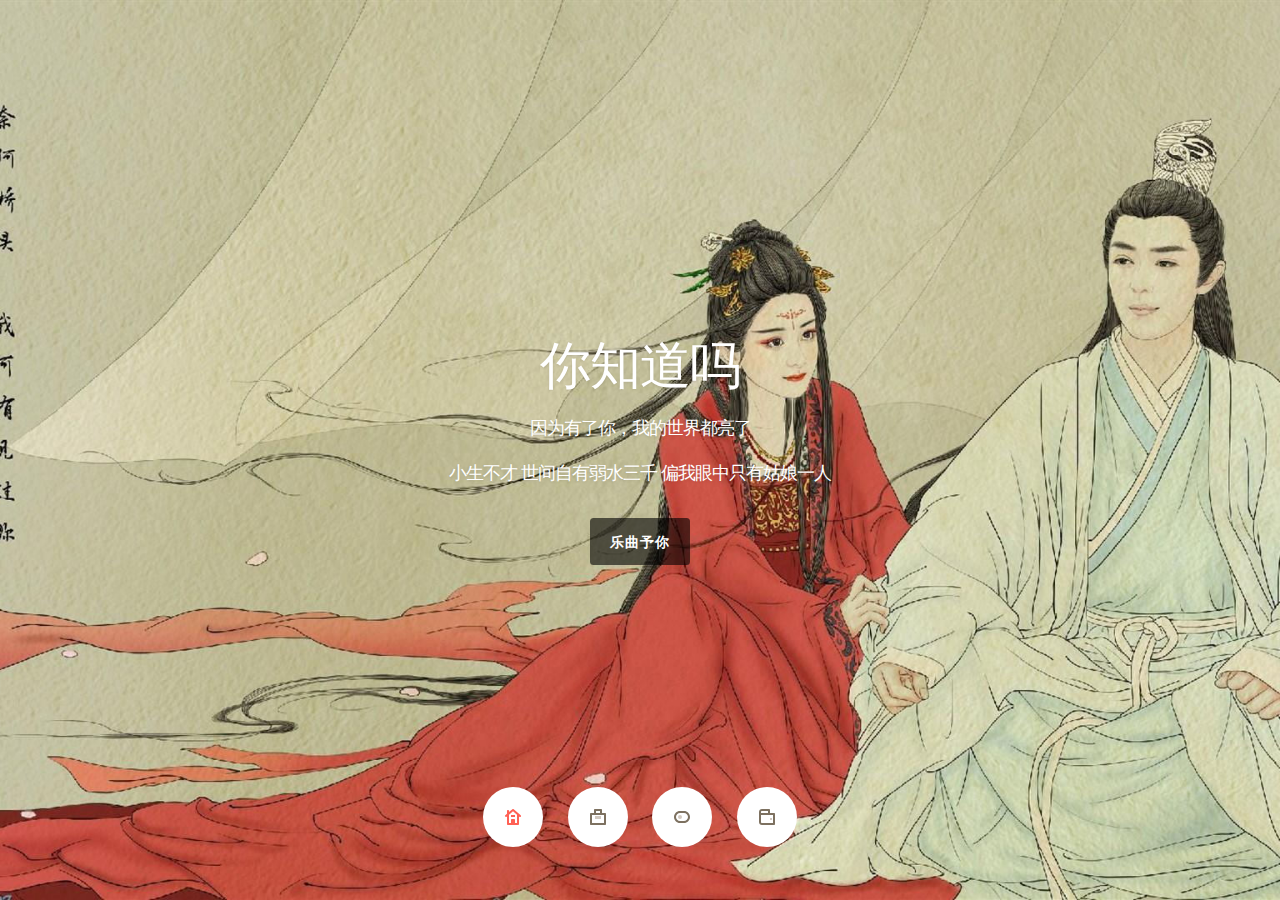
<file: fufouaka/index.html>
<!doctype html>
<html lang="zh">
<head>
	<meta charset="UTF-8">
	<meta http-equiv="X-UA-Compatible" content="IE=edge,chrome=1"> 
	<meta name="viewport" content="width=device-width, initial-scale=1.0">
	<title>福否阿卡</title>

	<link rel="stylesheet" href="css/reset.css"> 
	<link rel="stylesheet" type="text/css" href="css/default.css">
	<link rel="stylesheet" href="css/style.css"> 
	<script src="js/modernizr.js"></script> 
</head>
<body>
	<section class="cd-slider-wrapper">
		<ul class="cd-slider">
			<li class="visible">
				<div class="htmleaf-header">
					<h2>你知道吗 </h2>
					<p>因为有了你，我的世界都亮了 </p>
					<p>小生不才 世间自有弱水三千 偏我眼中只有姑娘一人 </p>
						
					<a href="options1/index.html" class="cd-btn">乐曲予你</a>
				</div>
			</li>
				
			<li>
				<div>
					<h2>日记</h2>
					<p>小生不才  姑娘的些许话语  我怎敢忘记</p>
					<a href="http://120.79.36.2" class="cd-btn">这些话语</a>
				</div>
			</li>

			<li>
				<div>
					<h2>念你</h2>
					<p>终于我们还是走散，离开了对方</p>
					<a href="options3/index.html" class="cd-btn">你还想我吗</a>
				</div>
			</li>

			<li>
				<div>
				    <h2>最后</h2>
					<p>时间让我们成长了很多，褪去了青涩，留下了成熟</p>
					<a  href="options4/index.html" class="cd-btn" >还回来吗</a>
				</div>
			</li>
		</ul> <!-- .cd-slider -->
	
		<ol class="cd-slider-navigation">
			<li class="selected"><a href="#0"><em>开始</em></a></li>
			<li><a href="#0"><em>记你</em></a></li>
			<li><a href="#0"><em>念你</em></a></li>
			<li><a href="#0"><em>最后</em></a></li>
		</ol> <!--<li></li>列表项   <a></a>超链接  #0当前页-->
		
		<div class="cd-svg-cover" data-step1="M1402,800h-2V0.6c0-0.3,0-0.3,0-0.6h2v294V800z" data-step2="M1400,800H383L770.7,0.6c0.2-0.3,0.5-0.6,0.9-0.6H1400v294V800z" data-step3="M1400,800H0V0.6C0,0.4,0,0.3,0,0h1400v294V800z" data-step4="M615,800H0V0.6C0,0.4,0,0.3,0,0h615L393,312L615,800z" data-step5="M0,800h-2V0.6C-2,0.4-2,0.3-2,0h2v312V800z" data-step6="M-2,800h2L0,0.6C0,0.3,0,0.3,0,0l-2,0v294V800z" data-step7="M0,800h1017L629.3,0.6c-0.2-0.3-0.5-0.6-0.9-0.6L0,0l0,294L0,800z" data-step8="M0,800h1400V0.6c0-0.2,0-0.3,0-0.6L0,0l0,294L0,800z" data-step9="M785,800h615V0.6c0-0.2,0-0.3,0-0.6L785,0l222,312L785,800z" data-step10="M1400,800h2V0.6c0-0.2,0-0.3,0-0.6l-2,0v312V800z">
			<svg height='100%' width="100%" preserveAspectRatio="none" viewBox="0 0 1400 800">
				<title>SVG cover layer</title>
				<desc>an animated layer to switch from one slide to the next one</desc>
				<path id="cd-changing-path" d="M1402,800h-2V0.6c0-0.3,0-0.3,0-0.6h2v294V800z"/>
			</svg>
		</div> <!-- .cd-svg-cover -->
	</section> <!-- .cd-slider-wrapper -->
	
	<script src="js/jquery-2.1.1.min.js"></script>
	<script src="js/snap.svg-min.js"></script>
	<script src="js/main.js"></script> <!-- Resource jQuery -->
</body>
</html>
</file>
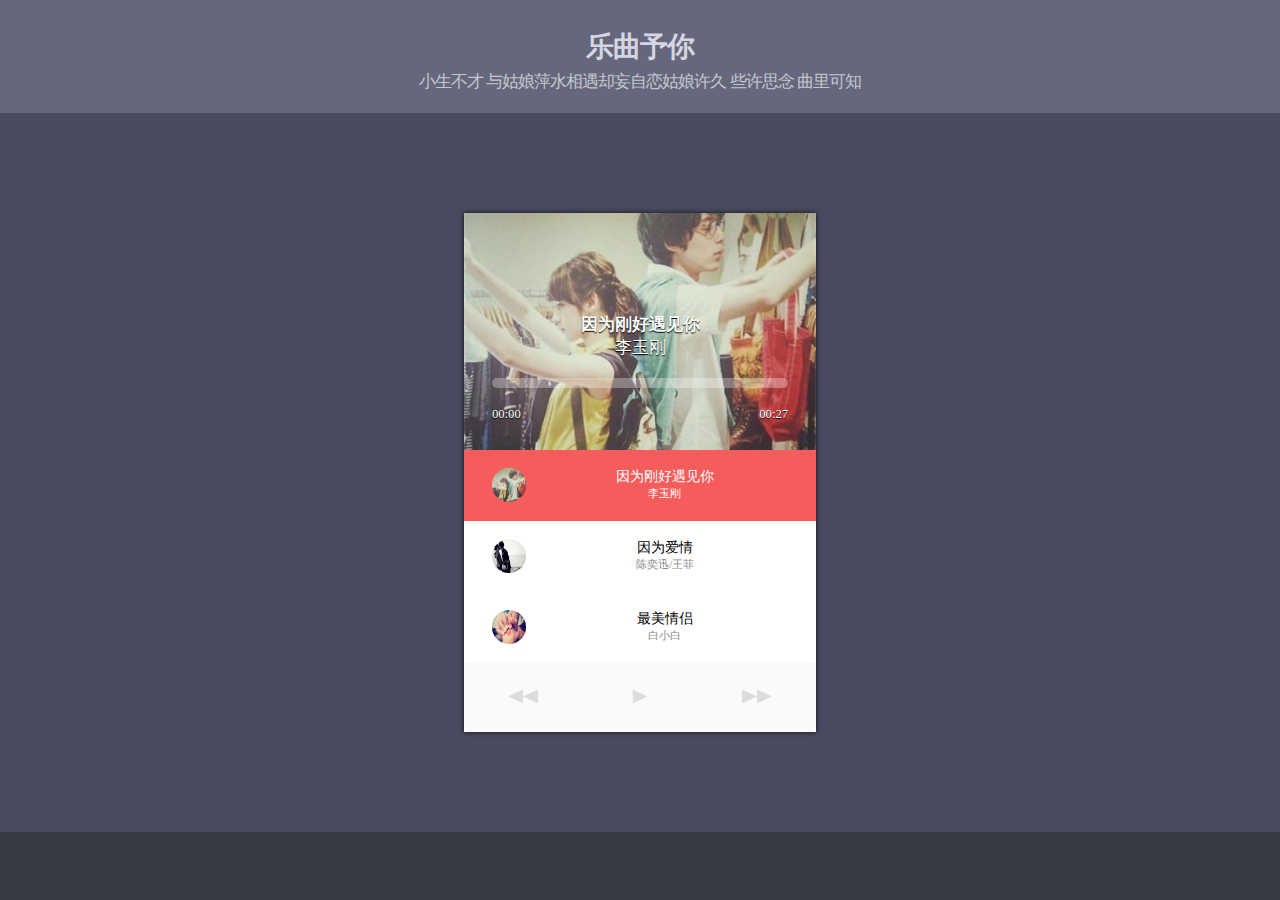
<file: fufouaka/options1/index.html>
<!doctype html>
<html lang="zh">
<head>
	<meta charset="UTF-8">
	<meta http-equiv="X-UA-Compatible" content="IE=edge,chrome=1"> 
	<meta name="viewport" content="width=device-width, initial-scale=1.0">
	<title>我对你的喜欢，都在歌里</title>
	<link rel="stylesheet" type="text/css" href="css/normalize.css" />
	<link rel="stylesheet" type="text/css" href="css/default.css">
	<link rel="stylesheet" type="text/css" href="resources/css/main.min.css">
</head>
<body>
	<article class="htmleaf-container">
		<header class="htmleaf-header">
			<h1>乐曲予你<span>小生不才 与姑娘萍水相遇却妄自恋姑娘许久 些许思念 曲里可知</span></h1>
		</header>
		<div class='jAudio--player'>
		    <audio></audio>
		    <div class='jAudio--ui'>
		      <div class='jAudio--thumb'></div>
		      <div class='jAudio--status-bar'>
		        <div class='jAudio--details'></div>
		        <div class='jAudio--volume-bar'></div>
		        <div class='jAudio--progress-bar'>
		          <div class='jAudio--progress-bar-wrapper'>
		            <div class='jAudio--progress-bar-played'>
		              <span class='jAudio--progress-bar-pointer'></span>
		            </div>
		          </div>
		        </div>
		        <div class='jAudio--time'>
		          <span class='jAudio--time-elapsed'>00:00</span>
		          <span class='jAudio--time-total'>00:00</span>
		        </div>
		      </div>
		    </div>

		    <div class='jAudio--playlist'>
		    </div>

		    <div class='jAudio--controls'>
		      <ul>
		        <li><button class='btn' data-action='prev' id='btn-prev'><span></span></button></li>
		        <li><button class='btn' data-action='play' id='btn-play'><span></span></button></li>
		        <li><button class='btn' data-action='next' id='btn-next'><span></span></button></li>
		      </ul>
		    </div>

		</div>
		
	</article>
	
	<script src="js/jquery-2.1.1.min.js"></script>
	<script src='resources/js/jaudio.min.js'></script>
</body>
</html>
</file>
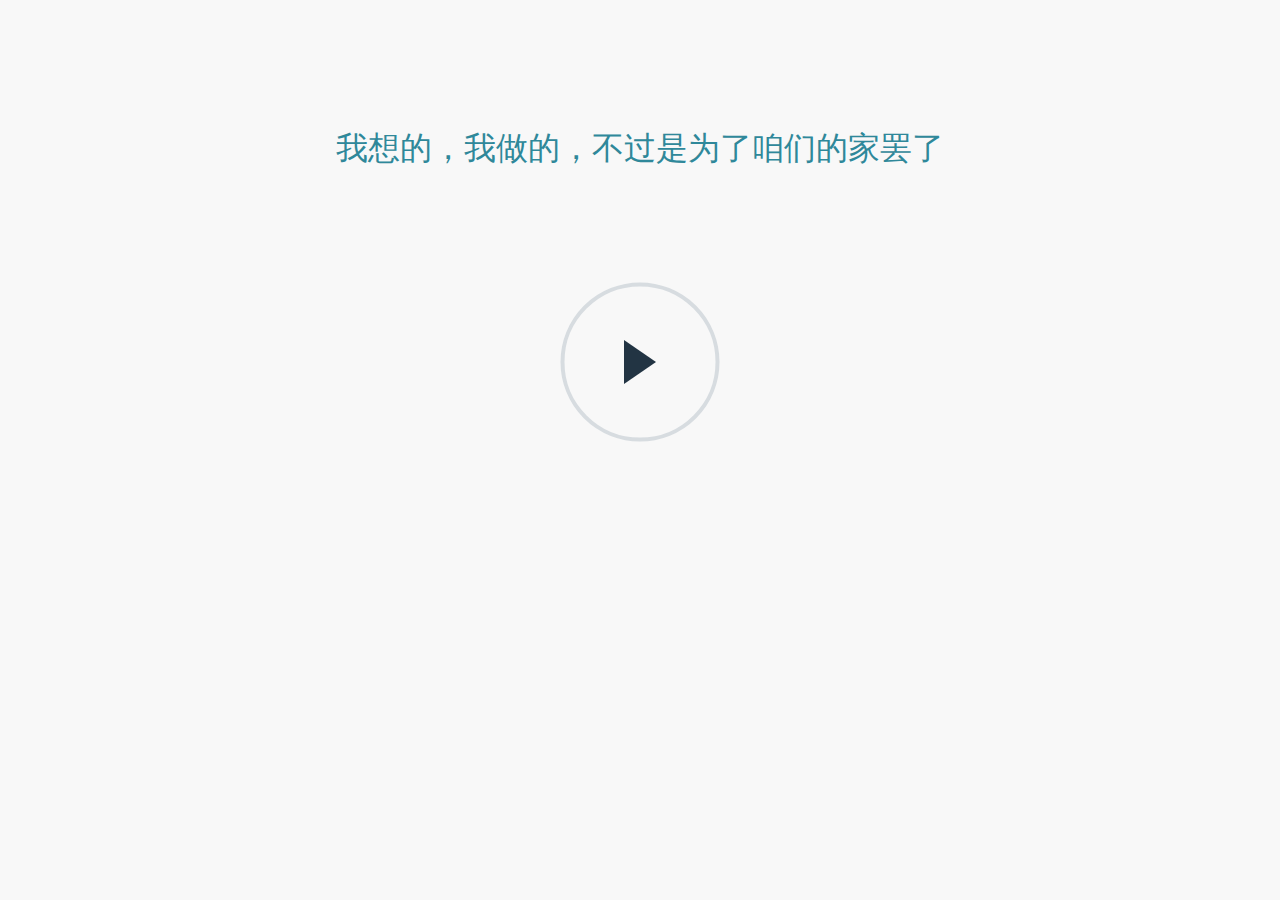
<file: fufouaka/options4/index.html>
<!doctype html>
<html lang="zh" class="no-js">
<head>
	<meta charset="UTF-8">
	<meta name="viewport" content="width=device-width, initial-scale=1">
	<link href='http://fonts.googleapis.com/css?family=Open+Sans:400,300,700' rel='stylesheet' type='text/css'>
	<link rel="stylesheet" href="css/reset.css"> <!-- CSS reset -->
	<link rel="stylesheet" href="css/style.css"> <!-- Resource style -->
	<script src="js/modernizr.js"></script> <!-- Modernizr -->
</head>
<body>
<header>
	<h1>我想的，我做的，不过是为了咱们的家罢了</h1>
</header>
<div class="cd-svg-container">
	<svg id="cd-animated-svg" version="1.1" x="0px" y="0px" width="200px" height="200px" viewBox="0 0 200 200" style="enable-background:new 0 0 200 200;" xml:space="preserve">
		<title>家</title>
		<desc>3 minimal buildings with floating clouds</desc>
		<g id="cd-loading">
			<g id="cd-circle">
				<circle id="cd-loading-circle" class="cd-stroke cd-stroke-color-2" cx="100" cy="100" r="77.5"/>
				<circle id="cd-loading-circle-filled" class="cd-stroke cd-stroke-color-3" cx="100" cy="100" r="77.5" transform="rotate(-90 100 100)"/>
			</g>
			<g id="cd-play-btn">
				<rect class="cd-pointer" x="84" y="78" width="33" height="44"/>
				<polygon class="cd-fill-color-1" points="84,78 116,100 84,122 	"/>
			</g>
			<g id="cd-pause-btn" transform="translate(100 100) scale(0)">
				<rect class="cd-pointer" x="81" y="80" width="38" height="40"/>
				<rect class="cd-fill-color-1" x="81" y="80" width="11" height="40"/>
				<rect class="cd-fill-color-1" x="108" y="80" width="11" height="40"/>
			</g>
		</g>
		<g id="cd-buildings">
			<g id="cd-cloud-1" transform="translate(-80 0)">
				<line class="cd-stroke cd-stroke-color-2" x1="5" y1="13" x2="29" y2="13"/>
				<line class="cd-stroke cd-stroke-color-2" x1="35" y1="13" x2="44" y2="13"/>
				<line class="cd-stroke cd-stroke-color-2" x1="72" y1="27" x2="14" y2="27"/>
			</g>
			<g id="cd-cloud-2" transform="translate(70 0)">
				<line class="cd-stroke cd-stroke-color-2" x1="191" y1="68" x2="159" y2="68"/>
				<line class="cd-stroke cd-stroke-color-2" x1="153" y1="68" x2="144" y2="68"/>
				<line class="cd-stroke cd-stroke-color-2" x1="179" y1="83" x2="133" y2="83"/>
			</g>
			<g id="cd-home-3">
				<polygon id="cd-home-3-roof" class="cd-stroke cd-stroke-color-1" points="59.4,55 95,15 130.6,55" transform="translate(0 20)"/>
				<rect id="cd-home-3-base" class="cd-stroke cd-stroke-color-1" x="66" y="54" width="58" height="0" transform="rotate(180 95 116)" data-height="124"/>
				<circle id="cd-home-3-window" class="cd-stroke cd-stroke-color-1" cx="95" cy="77" r="11" transform="translate(95 77) scale(0)"/>
			</g>
			<g id="cd-home-2">
				<rect id="cd-home-2-base" class="cd-stroke cd-stroke-color-1" x="98" y="132" width="70" height="0" transform="rotate(180 133 155)" data-height="46"/>
				<rect id="cd-home-2-roof" class="cd-stroke cd-stroke-color-1" x="98" y="122" width="0" height="10" data-width="70"/>
				<rect id="cd-home-2-door" class="cd-stroke cd-stroke-color-1" x="141" y="156" width="16" height="0" transform="rotate(180 149 167)" data-height="22"/>
				<rect id="cd-home-2-window" class="cd-stroke cd-stroke-color-1" x="106" y="143" width="26" height="10" transform="translate(119 148) scale(0)"/>
			</g>
			<g id="cd-home-1">
				<rect id="cd-home-1-chimney" class="cd-stroke cd-stroke-color-1" x="34" y="89" width="11" height="11" transform="translate(0 70)"/>
				<rect id="cd-home-1-base" class="cd-stroke cd-stroke-color-1" x="29" y="108" width="70" height="0" transform="rotate(180 64 143)" data-height="70"/>
				<rect id="cd-home-1-roof" class="cd-stroke cd-stroke-color-1" x="23" y="100" width="0" height="9" data-width="81"/>
				<rect id="cd-home-1-door" class="cd-stroke cd-stroke-color-1" x="53" y="150" width="20" height="0" transform="rotate(180 63 164)" data-height="28"/>
				<rect id="cd-home-1-window" class="cd-stroke cd-stroke-color-1" x="53" y="121" width="20" height="18" transform="translate(63 130) scale(0)"/>
			</g>
			<line id="cd-floor" class="cd-stroke cd-stroke-color-1" x1="2" y1="178" x2="2" y2="178" data-x="198"/>
		</g>
	</svg>
</div> <!-- cd-svg-container -->
<script src="js/snap.svg-min.js"></script>
<script src="js/main.js"></script> <!-- Resource jQuery -->
</body>
</html>
</file>
<file: fufouaka/css/default.css>
@font-face {
	font-family: 'icomoon';
	src:url('../fonts/icomoon.eot?rretjt');
	src:url('../fonts/icomoon.eot?#iefixrretjt') format('embedded-opentype'),
		url('../fonts/icomoon.woff?rretjt') format('woff'),
		url('../fonts/icomoon.ttf?rretjt') format('truetype'),
		url('../fonts/icomoon.svg?rretjt#icomoon') format('svg');
	font-weight: normal;
	font-style: normal;
}

[class^="icon-"], [class*=" icon-"] {
	font-family: 'icomoon';
	speak: none;
	font-style: normal;
	font-weight: normal;
	font-variant: normal;
	text-transform: none;
	line-height: 1;

	/* Better Font Rendering =========== */
	-webkit-font-smoothing: antialiased;
	-moz-osx-font-smoothing: grayscale;
}

body, html { font-size: 100%; 	padding: 0; margin: 0;}

/* Reset */
*,
*:after,
*:before {
	-webkit-box-sizing: border-box;
	-moz-box-sizing: border-box;
	box-sizing: border-box;
}

/* Clearfix hack by Nicolas Gallagher: http://nicolasgallagher.com/micro-clearfix-hack/ */
.clearfix:before,
.clearfix:after {
	content: " ";
	display: table;
}

.clearfix:after {
	clear: both;
}

body{
	background: #f9f7f6;
	color: #404d5b;
	font-weight: 500;
	font-size: 1.05em;
	font-family: "Segoe UI", "Lucida Grande", Helvetica, Arial, "Microsoft YaHei", FreeSans, Arimo, "Droid Sans", "wenquanyi micro hei", "Hiragino Sans GB", "Hiragino Sans GB W3", "FontAwesome", sans-serif;
}
a{color: #2fa0ec;text-decoration: none;outline: none;}
a:hover,a:focus{color:#74777b;}

.htmleaf-container{
	margin: 0 auto;
	text-align: center;
	overflow: hidden;
}

.bgcolor-1 { background: #f0efee; }
.bgcolor-2 { background: #f9f9f9; }
.bgcolor-3 { background: #e8e8e8; }/*light grey*/
.bgcolor-4 { background: #2f3238; color: #fff; }/*Dark grey*/
.bgcolor-5 { background: #df6659; color: #521e18; }/*pink1*/
.bgcolor-6 { background: #2fa8ec; }/*sky blue*/
.bgcolor-7 { background: #d0d6d6; }/*White tea*/
.bgcolor-8 { background: #3d4444; color: #fff; }/*Dark grey2*/
.bgcolor-9 { background: #ef3f52; color: #fff;}/*pink2*/
.bgcolor-10{ background: #64448f; color: #fff;}/*Violet*/
.bgcolor-11{ background: #3755ad; color: #fff;}/*dark blue*/
.bgcolor-12{ background: #3498DB; color: #fff;}/*light blue*/
/* Header */
.htmleaf-header{
	padding: 1em 190px 1em;
	letter-spacing: -1px;
	text-align: center;
}
.htmleaf-header h1 {
	color: #fff;
	font-weight: 600;
	font-size: 2em;
	line-height: 1;
	margin-bottom: 0;
	font-family: "Segoe UI", "Lucida Grande", Helvetica, Arial, "Microsoft YaHei", FreeSans, Arimo, "Droid Sans", "wenquanyi micro hei", "Hiragino Sans GB", "Hiragino Sans GB W3", "FontAwesome", sans-serif;
}
.htmleaf-header h1 span {
	font-family: "Segoe UI", "Lucida Grande", Helvetica, Arial, "Microsoft YaHei", FreeSans, Arimo, "Droid Sans", "wenquanyi micro hei", "Hiragino Sans GB", "Hiragino Sans GB W3", "FontAwesome", sans-serif;
	display: block;
	font-size: 60%;
	font-weight: 400;
	padding: 0.8em 0 0.5em 0;
	color: #c3c8cd;
}
/*nav*/
.htmleaf-demo a{color: #1d7db1;text-decoration: none;}
.htmleaf-demo{width: 100%;padding-bottom: 1.2em;}
.htmleaf-demo a{display: inline-block;margin: 0.5em;padding: 0.6em 1em;border: 3px solid #1d7db1;font-weight: 700;}
.htmleaf-demo a:hover{opacity: 0.6;}
.htmleaf-demo a.current{background:#1d7db1;color: #fff; }
/* Top Navigation Style */
.htmleaf-links {
	position: relative;
	display: inline-block;
	white-space: nowrap;
	font-size: 1.5em;
	text-align: center;
}

.htmleaf-links::after {
	position: absolute;
	top: 0;
	left: 50%;
	margin-left: -1px;
	width: 2px;
	height: 100%;
	background: #dbdbdb;
	content: '';
	-webkit-transform: rotate3d(0,0,1,22.5deg);
	transform: rotate3d(0,0,1,22.5deg);
}

.htmleaf-icon {
	display: inline-block;
	margin: 0.5em;
	padding: 0em 0;
	width: 1.5em;
	text-decoration: none;
}

.htmleaf-icon span {
	display: none;
}

.htmleaf-icon:before {
	margin: 0 5px;
	text-transform: none;
	font-weight: normal;
	font-style: normal;
	font-variant: normal;
	font-family: 'icomoon';
	line-height: 1;
	speak: none;
	-webkit-font-smoothing: antialiased;
}
/* footer */
.htmleaf-footer{width: 100%;padding-top: 10px;}
.htmleaf-small{font-size: 0.8em;}
.center{text-align: center;}
/****/
.related {
	color: #fff;
	background: transparent;
	text-align: center;
	font-size: 1.25em;
	padding: 0.5em 0;
	overflow: hidden;
}

.related > a {
	vertical-align: top;
	width: calc(100% - 20px);
	max-width: 340px;
	display: inline-block;
	text-align: center;
	margin: 20px 10px;
	padding: 25px;
	font-family: "Segoe UI", "Lucida Grande", Helvetica, Arial, "Microsoft YaHei", FreeSans, Arimo, "Droid Sans", "wenquanyi micro hei", "Hiragino Sans GB", "Hiragino Sans GB W3", "FontAwesome", sans-serif;
}
.related a {
	display: inline-block;
	text-align: left;
	margin: 20px auto;
	padding: 10px 20px;
	opacity: 0.8;
	-webkit-transition: opacity 0.3s;
	transition: opacity 0.3s;
	-webkit-backface-visibility: hidden;
}

.related a:hover,
.related a:active {
	opacity: 1;
}

.related a img {
	max-width: 100%;
	opacity: 0.8;
	border-radius: 4px;
}
.related a:hover img,
.related a:active img {
	opacity: 1;
}
.related h3{font-family: "Microsoft YaHei", sans-serif;}
.related a h3 {
	font-weight: 300;
	margin-top: 0.15em;
	color: #fff;
}
/* icomoon */
.icon-htmleaf-home-outline:before {
	content: "\e5000";
}

.icon-htmleaf-arrow-forward-outline:before {
	content: "\e5001";
}

@media screen and (max-width: 50em) {
	.htmleaf-header {
		padding: 3em 10% 4em;
	}
	.htmleaf-header h1 {
        font-size:2em;
    }
}


@media screen and (max-width: 40em) {
	.htmleaf-header h1 {
		font-size: 1.5em;
	}
}

@media screen and (max-width: 30em) {
    .htmleaf-header h1 {
        font-size:1.2em;
    }
}
</file>
<file: fufouaka/css/style.css>
/* -------------------------------- 

Primary style

-------------------------------- */
*, *::after, *::before {
  box-sizing: border-box;
}

html {
  font-size: 62.5%;
}

body {
  font-size: 1.6rem;
  font-family: "Jaldi", sans-serif;
  color: #4a3553;
  background-color: #ffffff;
}

a {
  color: #ffb251;
  text-decoration: none;
}

/* -------------------------------- 

Slider

-------------------------------- */
.cd-slider-wrapper {
  position: relative;
  width: 100%;
  height: 100vh;
  /* hide horizontal scrollbar on IE11 */
  overflow: hidden;
}
.cd-slider-wrapper .cd-slider, .cd-slider-wrapper .cd-slider > li {
  height: 100%;
  width: 100%;
}

.cd-slider > li {
  position: absolute;
  top: 0;
  left: 0;
  opacity: 0;
  /* used to vertically center its content */
  display: table;
  background-position: center center;
  background-repeat: no-repeat;
  -webkit-font-smoothing: antialiased;
  -moz-osx-font-smoothing: grayscale;
}
.cd-slider > li.visible {
  /* selected slide */
  position: relative;
  z-index: 2;
  opacity: 1;
}
.cd-slider > li:first-of-type {
  background-color: #4a3553;
  background-image: url(../img/img-1.jpg);
}
.cd-slider > li:nth-of-type(2) {
  background-color: #ffb251;
  background-image: url(../img/img-2.jpg);
}
.cd-slider > li:nth-of-type(3) {
  background-color: #7d7160;
  background-image: url(../img/img-3.jpg);
}
.cd-slider > li:nth-of-type(4) {
  background-color: #ff625a;
  background-image: url(../img/img-4.jpg);
}
.cd-slider > li:first-of-type, .cd-slider > li:nth-of-type(2), .cd-slider > li:nth-of-type(3), .cd-slider > li:nth-of-type(4) {
  background-size: cover;
}
.cd-slider > li > div {
  /* vertically center the slider content */
  display: table-cell;
  vertical-align: middle;
  text-align: center;
}
.cd-slider > li h2, .cd-slider > li p {
  text-shadow: 0 1px 3px rgba(0, 0, 0, 0.1);
  line-height: 1.2;
  margin: 0 auto 14px;
  color: #ffffff;
  width: 90%;
  max-width: 320px;
}
.cd-slider > li h2 {
  font-size: 2.4rem;
}
.cd-slider > li p {
  font-size: 1.4rem;
  line-height: 1.4;
}
.cd-slider > li .cd-btn {
  display: inline-block;
  padding: 1.2em 1.4em;
  margin-top: .8em;
  background-color: rgba(0, 0, 0, 0.6);
  border-radius: .25em;
  font-size: 1.3rem;
  font-weight: 700;
  letter-spacing: 1px;
  color: #ffffff;
  text-transform: uppercase;
  -webkit-transition: background-color 0.2s;
  -moz-transition: background-color 0.2s;
  transition: background-color 0.2s;
}
.no-touch .cd-slider > li .cd-btn:hover {
  background-color: rgba(0, 0, 0, 0.8);
}
@media only screen and (min-width: 768px) {
  .cd-slider > li h2, .cd-slider > li p {
    max-width: 520px;
  }
  .cd-slider > li h2 {
    font-size: 2.4em;
    font-weight: 300;
  }
  .cd-slider > li .cd-btn {
    font-size: 1.4rem;
  }
}
@media only screen and (min-width: 1170px) {
  .cd-slider > li h2, .cd-slider > li p {
    margin-bottom: 20px;
  }
  .cd-slider > li h2 {
    font-size: 3.2em;
  }
  .cd-slider > li p {
    font-size: 1.8rem;
  }
}

/* -------------------------------- 

Slider navigation

-------------------------------- */
.cd-slider-navigation {
  position: absolute;
  bottom: 50px;
  left: 50%;
  right: auto;
  -webkit-transform: translateX(-50%);
  -moz-transform: translateX(-50%);
  -ms-transform: translateX(-50%);
  -o-transform: translateX(-50%);
  transform: translateX(-50%);
  z-index: 3;
  text-align: center;
  width: 90%;
}
.cd-slider-navigation::after {
  clear: both;
  content: "";
  display: table;
}
.cd-slider-navigation li {
  display: inline-block;
  margin-right: 20px;
}
.cd-slider-navigation li:last-of-type {
  margin-right: 0;
}
.cd-slider-navigation a {
  display: block;
  position: relative;
  height: 40px;
  width: 40px;
  background: url(../img/cd-icon-navigation.svg) no-repeat -10px -10px;
  border-radius: 50%;
  background-color: #ffffff;
}
.no-touch .cd-slider-navigation a:hover em {
  opacity: 1;
  visibility: visible;
  -webkit-transform: translateX(-50%);
  -moz-transform: translateX(-50%);
  -ms-transform: translateX(-50%);
  -o-transform: translateX(-50%);
  transform: translateX(-50%);
  -webkit-transition: opacity 0.2s 0s, visibility 0s 0s, -webkit-transform 0.2s 0s;
  -moz-transition: opacity 0.2s 0s, visibility 0s 0s, -moz-transform 0.2s 0s;
  transition: opacity 0.2s 0s, visibility 0s 0s, transform 0.2s 0s;
}
.cd-slider-navigation li.selected:first-of-type a {
  /* change custom icon using image sprites */
  background-position: -10px -70px;
}
.cd-slider-navigation li:nth-of-type(2) a {
  background-position: -70px -10px;
}
.cd-slider-navigation li.selected:nth-of-type(2) a {
  background-position: -70px -70px;
}
.cd-slider-navigation li:nth-of-type(3) a {
  background-position: -130px -10px;
}
.cd-slider-navigation li.selected:nth-of-type(3) a {
  background-position: -130px -70px;
}
.cd-slider-navigation li:nth-of-type(4) a {
  background-position: -190px -10px;
}
.cd-slider-navigation li.selected:nth-of-type(4) a {
  background-position: -190px -70px;
}
.cd-slider-navigation em {
  /* tooltip visible on hover */
  position: absolute;
  bottom: calc(100% + 10px);
  left: 50%;
  padding: 8px 10px;
  color: #ffffff;
  background-color: rgba(0, 0, 0, 0.7);
  white-space: nowrap;
  font-size: 1.3rem;
  border-radius: 2px;
  opacity: 0;
  visibility: hidden;
  -webkit-transform: translateX(-50%) translateY(3px);
  -moz-transform: translateX(-50%) translateY(3px);
  -ms-transform: translateX(-50%) translateY(3px);
  -o-transform: translateX(-50%) translateY(3px);
  transform: translateX(-50%) translateY(3px);
  -webkit-transition: opacity 0.2s 0s, visibility 0s 0.2s, -webkit-transform 0.2s 0s;
  -moz-transition: opacity 0.2s 0s, visibility 0s 0.2s, -moz-transform 0.2s 0s;
  transition: opacity 0.2s 0s, visibility 0s 0.2s, transform 0.2s 0s;
}
.cd-slider-navigation em::after {
  /* tooltip arrow */
  content: '';
  position: absolute;
  left: 50%;
  right: auto;
  -webkit-transform: translateX(-50%);
  -moz-transform: translateX(-50%);
  -ms-transform: translateX(-50%);
  -o-transform: translateX(-50%);
  transform: translateX(-50%);
  bottom: -10px;
  height: 0;
  width: 0;
  border: 5px solid transparent;
  border-top-color: rgba(0, 0, 0, 0.7);
}
@media only screen and (min-width: 1170px) {
  .cd-slider-navigation a {
    height: 60px;
    width: 60px;
  }
  .cd-slider-navigation li:first-of-type a {
    /* change custom icon using image sprites */
    background-position: 0 0px;
  }
  .cd-slider-navigation li.selected:first-of-type a {
    /* change custom icon using image sprites */
    background-position: 0 -60px;
  }
  .cd-slider-navigation li:nth-of-type(2) a {
    background-position: -60px 0;
  }
  .cd-slider-navigation li.selected:nth-of-type(2) a {
    background-position: -60px -60px;
  }
  .cd-slider-navigation li:nth-of-type(3) a {
    background-position: -120px 0;
  }
  .cd-slider-navigation li.selected:nth-of-type(3) a {
    background-position: -120px -60px;
  }
  .cd-slider-navigation li:nth-of-type(4) a {
    background-position: -180px 0;
  }
  .cd-slider-navigation li.selected:nth-of-type(4) a {
    background-position: -180px -60px;
  }
}

/* -------------------------------- 

svg cover layer

-------------------------------- */
.cd-svg-cover {
  position: absolute;
  z-index: 1;
  left: 0;
  top: 0;
  height: 100%;
  width: 100%;
  opacity: 0;
}
.cd-svg-cover path {
  fill: #ffe8c9;
}
.cd-svg-cover.is-animating {
  z-index: 4;
  opacity: 1;
  -webkit-transition: opacity 0.6s;
  -moz-transition: opacity 0.6s;
  transition: opacity 0.6s;
}
</file>
<file: fufouaka/options1/css/default.css>
@font-face {
	font-family: 'icomoon';
	src:url('../fonts/icomoon.eot?rretjt');
	src:url('../fonts/icomoon.eot?#iefixrretjt') format('embedded-opentype'),
		url('../fonts/icomoon.woff?rretjt') format('woff'),
		url('../fonts/icomoon.ttf?rretjt') format('truetype'),
		url('../fonts/icomoon.svg?rretjt#icomoon') format('svg');
	font-weight: normal;
	font-style: normal;
}

[class^="icon-"], [class*=" icon-"] {
	font-family: 'icomoon';
	speak: none;
	font-style: normal;
	font-weight: normal;
	font-variant: normal;
	text-transform: none;
	line-height: 1;

	/* Better Font Rendering =========== */
	-webkit-font-smoothing: antialiased;
	-moz-osx-font-smoothing: grayscale;
}

body, html { font-size: 100%; 	padding: 0; margin: 0;}

/* Reset */
*,
*:after,
*:before {
	-webkit-box-sizing: border-box;
	-moz-box-sizing: border-box;
	box-sizing: border-box;
}

/* Clearfix hack by Nicolas Gallagher: http://nicolasgallagher.com/micro-clearfix-hack/ */
.clearfix:before,
.clearfix:after {
	content: " ";
	display: table;
}

.clearfix:after {
	clear: both;
}

body{
	/*background: #f9f7f6;
	color: #404d5b;*/
	background: #494A5F;
	color: #D5D6E2;
	font-weight: 500;
	font-size: 1.05em;
	font-family: "Microsoft YaHei","宋体","Segoe UI", "Lucida Grande", Helvetica, Arial,sans-serif, FreeSans, Arimo;
}
a{color: #2fa0ec;text-decoration: none;outline: none;}
a:hover,a:focus{color:#74777b;}

.htmleaf-container{
	margin: 0 auto;
	text-align: center;
	overflow: hidden;
}
.htmleaf-content {
	font-size: 150%;
	padding: 1em 0;
}

.htmleaf-content h2 {
	margin: 0 0 2em;
	opacity: 0.1;
}

.htmleaf-content p {
	margin: 1em 0;
	padding: 5em 0 0 0;
	font-size: 0.65em;
}
.bgcolor-1 { background: #f0efee; }
.bgcolor-2 { background: #f9f9f9; }
.bgcolor-3 { background: #e8e8e8; }/*light grey*/
.bgcolor-4 { background: #2f3238; color: #fff; }/*Dark grey*/
.bgcolor-5 { background: #df6659; color: #521e18; }/*pink1*/
.bgcolor-6 { background: #2fa8ec; }/*sky blue*/
.bgcolor-7 { background: #d0d6d6; }/*White tea*/
.bgcolor-8 { background: #3d4444; color: #fff; }/*Dark grey2*/
.bgcolor-9 { background: #ef3f52; color: #fff;}/*pink2*/
.bgcolor-10{ background: #64448f; color: #fff;}/*Violet*/
.bgcolor-11{ background: #3755ad; color: #fff;}/*dark blue*/
.bgcolor-12{ background: #3498DB; color: #fff;}/*light blue*/
.bgcolor-20{ background: #494A5F;color: #D5D6E2;}
/* Header */
.htmleaf-header{
	padding: 1em 190px 1em;
	letter-spacing: -1px;
	text-align: center;
	background: #66677c;
}
.htmleaf-header h1 {
	color: #D5D6E2;
	font-weight: 600;
	font-size: 2em;
	line-height: 1;
	margin-bottom: 0;
	font-family: "Microsoft YaHei","宋体","Segoe UI", "Lucida Grande", Helvetica, Arial,sans-serif, FreeSans, Arimo;
}
.htmleaf-header h1 span {
	font-family: "Microsoft YaHei","宋体","Segoe UI", "Lucida Grande", Helvetica, Arial,sans-serif, FreeSans, Arimo;
	display: block;
	font-size: 60%;
	font-weight: 400;
	padding: 0.8em 0 0.5em 0;
	color: #c3c8cd;
}
/*nav*/
.htmleaf-demo a{color: #1d7db1;text-decoration: none;}
.htmleaf-demo{width: 100%;padding-bottom: 1.2em;}
.htmleaf-demo a{display: inline-block;margin: 0.5em;padding: 0.6em 1em;border: 3px solid #1d7db1;font-weight: 700;}
.htmleaf-demo a:hover{opacity: 0.6;}
.htmleaf-demo a.current{background:#1d7db1;color: #fff; }
/* Top Navigation Style */
.htmleaf-links {
	position: relative;
	display: inline-block;
	white-space: nowrap;
	font-size: 1.5em;
	text-align: center;
}

.htmleaf-links::after {
	position: absolute;
	top: 0;
	left: 50%;
	margin-left: -1px;
	width: 2px;
	height: 100%;
	background: #dbdbdb;
	content: '';
	-webkit-transform: rotate3d(0,0,1,22.5deg);
	transform: rotate3d(0,0,1,22.5deg);
}

.htmleaf-icon {
	display: inline-block;
	margin: 0.5em;
	padding: 0em 0;
	width: 1.5em;
	text-decoration: none;
}

.htmleaf-icon span {
	display: none;
}

.htmleaf-icon:before {
	margin: 0 5px;
	text-transform: none;
	font-weight: normal;
	font-style: normal;
	font-variant: normal;
	font-family: 'icomoon';
	line-height: 1;
	speak: none;
	-webkit-font-smoothing: antialiased;
}
/* footer */
.htmleaf-footer{width: 100%;padding-top: 10px;}
.htmleaf-small{font-size: 0.8em;}
.center{text-align: center;}
/*.info {
	display: block;
	padding: 1.5em 2em;
	border-radius: 10px;
	font-weight: normal;
	font-size: 1.25em;
	margin: 0 auto;
	letter-spacing: 0px;
	text-align: left;
	max-width: 700px;
	background: rgba(0,0,0,0.2);
	margin: 0.5em;
	-webkit-flex: 1 1 auto;
	flex: none;
}
.info--desktop {
	color: #f48fb1;
}*/
/****/
.related {
	color: #fff;
	background: #494A5F;
	text-align: center;
	font-size: 1.25em;
	padding: 0.5em 0;
	overflow: hidden;
}

.related > a {
	vertical-align: top;
	width: calc(100% - 20px);
	max-width: 340px;
	display: inline-block;
	text-align: center;
	margin: 20px 10px;
	padding: 25px;
	font-family: "Microsoft YaHei","宋体","Segoe UI", "Lucida Grande", Helvetica, Arial,sans-serif, FreeSans, Arimo;
}
.related a {
	display: inline-block;
	text-align: left;
	margin: 20px auto;
	padding: 10px 20px;
	opacity: 0.8;
	-webkit-transition: opacity 0.3s;
	transition: opacity 0.3s;
	-webkit-backface-visibility: hidden;
}

.related a:hover,
.related a:active {
	opacity: 1;
}

.related a img {
	max-width: 100%;
	opacity: 0.8;
	border-radius: 4px;
}
.related a:hover img,
.related a:active img {
	opacity: 1;
}
.related h3{font-family: "Microsoft YaHei", sans-serif;}
.related a h3 {
	font-weight: 300;
	margin-top: 0.15em;
	color: #fff;
}
/* icomoon */
.icon-htmleaf-home-outline:before {
	content: "\e5000";
}

.icon-htmleaf-arrow-forward-outline:before {
	content: "\e5001";
}

@media screen and (max-width: 50em) {
	.htmleaf-header {
		padding: 3em 10% 4em;
	}
	.htmleaf-header h1 {
        font-size:2em;
    }
}


@media screen and (max-width: 40em) {
	.htmleaf-header h1 {
		font-size: 1.5em;
	}
}

@media screen and (max-width: 30em) {
    .htmleaf-header h1 {
        font-size:1.2em;
    }
}
</file>
<file: fufouaka/options4/css/style.css>
/* -------------------------------- 

Primary style

-------------------------------- */
*, *::after, *::before {
  -webkit-box-sizing: border-box;
  -moz-box-sizing: border-box;
  box-sizing: border-box;
}

body {
  background-color: #f8f8f8;
  font-family: "Open Sans", sans-serif;
}

header {
  position: relative;
  padding: 3em;
}
header h1 {
  font-size: 20px;
  color: #2f889a;
  text-align: center;
  line-height: 1.2;
  width: 90%;
  max-width: 800px;
  margin: 0 auto;
}
@media only screen and (min-width: 768px) {
  header {
    padding: 5em;
  }
  header h1 {
    font-size: 28px;
    font-weight: 300;
  }
}
@media only screen and (min-width: 1170px) {
  header {
    padding: 8em 0 6em;
  }
  header h1 {
    font-size: 32px;
    font-weight: 300;
  }
}

.cd-svg-container {
  width: 90%;
  max-width: 200px;
  margin: 0 auto 100px;
}
.cd-svg-container svg {
  display: block;
  overflow: hidden;
  max-width: 100%;
}
.no-js .cd-svg-container {
  height: 200px;
  background: url("../img/cd-icon.svg") no-repeat center center;
}
.no-js .cd-svg-container svg {
  display: none;
}

/* -------------------------------- 

Manage colors

-------------------------------- */
.cd-stroke {
  fill: none;
  stroke-width: 4;
  stroke-miterlimit: 10;
}

.cd-stroke-color-1 {
  stroke: #223443;
  fill: #f8f8f8;
}
.cd-stroke-color-1#floor {
  fill: none;
}

.cd-stroke-color-2 {
  stroke: #D7DCE0;
}

.cd-stroke-color-3 {
  stroke: #A84D54;
}

.cd-fill-color-1 {
  fill: #223443;
}

.cd-pointer {
  fill: #FFFFFF;
  opacity: 0;
}

/* -------------------------------- 

Main elements - Loading

-------------------------------- */
#cd-loading {
  opacity: 1;
  visibility: visible;
  -webkit-transition: opacity .3s 0s, visibility 0s 0s;
  -moz-transition: opacity .3s 0s, visibility 0s 0s;
  transition: opacity .3s 0s, visibility 0s 0s;
}
#cd-loading.fade-out {
  opacity: 0;
  visibility: hidden;
  -webkit-transition: opacity .3s 0s, visibility 0s .3s;
  -moz-transition: opacity .3s 0s, visibility 0s .3s;
  transition: opacity .3s 0s, visibility 0s .3s;
}

#cd-play-btn, #cd-pause-btn {
  cursor: pointer;
}

#cd-pause-btn {
  pointer-events: none;
}

.play-is-clicked #cd-pause-btn {
  pointer-events: auto;
}

/* -------------------------------- 

Main elements - Buildings 

-------------------------------- */
#cd-home-1-chimney, #cd-home-3-roof {
  visibility: hidden;
}
</file>
<file: fufouaka/options1/resources/css/main.min.css>
*{padding:0;margin:0;box-sizing:border-box;font-family:"Open Sans";font-weight:300;color:#888;outline:0}li{float:left;list-style:none}html{font-size:100%;font-size:14px}body{font-size:1rem}html{background:#383B44}.jAudio--player{display:table;overflow:hidden;background:#fff;box-shadow:0 0 5px rgba(0,0,0,.8);margin:100px auto;width:352px}.jAudio--player:after{content:" ";display:block;width:100%;clear:both}.jAudio--player .jAudio--ui{position:relative;width:100%}.jAudio--player .jAudio--status-bar{width:100%;z-index:1;position:relative;padding:100px 2rem 2rem;display:table}.jAudio--player .jAudio--status-bar:after{content:" ";display:block;width:100%;clear:both}.jAudio--player .jAudio--controls{width:100%;display:table;background:#fafafa}.jAudio--player .jAudio--controls:after{content:" ";display:block;width:100%;clear:both}.jAudio--player .jAudio--controls ul{display:table;overflow:hidden;width:100%}.jAudio--player .jAudio--controls ul:after{content:" ";display:block;width:100%;clear:both}.jAudio--player .jAudio--controls li{position:relative;width:33.3333%;height:5rem;line-height:5rem}.jAudio--player .jAudio--thumb{position:absolute;top:0;left:0;height:100%;width:100%;background-size:cover;background-position:center center}.jAudio--player .jAudio--time{display:table;width:100%}.jAudio--player .jAudio--time:after{content:" ";display:block;width:100%;clear:both}.jAudio--player .jAudio--time *{width:50%;display:block;float:left;color:#fff;text-shadow:0 1px 1px #000;font-size:.9rem}.jAudio--player .jAudio--time .jAudio--time-elapsed{text-align:left}.jAudio--player .jAudio--time .jAudio--time-total{text-align:right}.jAudio--player .jAudio--details *{color:#fff;text-shadow:0 1px 1px #000;font-size:1.2rem}.jAudio--player .jAudio--details :first-of-type{font-weight:700}.jAudio--player .jAudio--details p{width:100%}.jAudio--player .jAudio--details p span{display:block}.jAudio--player .jAudio--progress-bar{margin:1.33333rem 0}.jAudio--player .jAudio--progress-bar .jAudio--progress-bar-wrapper{width:100%;position:relative;background:rgba(255,255,255,.3);cursor:pointer;border-radius:10px;overflow:hidden}.jAudio--player .jAudio--progress-bar .jAudio--progress-bar-played{height:10px;background:#F66;position:relative;border-radius:10px}.jAudio--player .jAudio--progress-bar .jAudio--progress-bar-pointer{height:10px;width:10px;border-radius:50%;position:absolute;right:0;background:#fff}.jAudio--player .jAudio--playlist{background:#fff}.jAudio--player .jAudio--playlist .jAudio--playlist-item{width:100%;padding:1.33333rem 2rem;display:table}.jAudio--player .jAudio--playlist .jAudio--playlist-item:after{content:" ";display:block;width:100%;clear:both}.jAudio--player .jAudio--playlist .jAudio--playlist-item.active{background:#f55c5c;border-bottom-color:#f55c5c}.jAudio--player .jAudio--playlist .jAudio--playlist-item.active *{color:#fff}.jAudio--player .jAudio--playlist .jAudio--playlist-item:not(.active):hover{background:#fafafa}.jAudio--player .jAudio--playlist .jAudio--playlist-item:last-of-type{border:0;margin-bottom:0}.jAudio--player .jAudio--playlist .jAudio--playlist-thumb{float:left;margin-right:.66667rem;display:table}.jAudio--player .jAudio--playlist .jAudio--playlist-thumb:after{content:" ";display:block;width:100%;clear:both}.jAudio--player .jAudio--playlist .jAudio--playlist-thumb img{height:2.4rem;width:2.4rem;border-radius:50%;float:left;margin-right:.5rem}.jAudio--player .jAudio--playlist .jAudio--playlist-meta-text h4{font-size:1rem;color:#000}.jAudio--player .jAudio--playlist .jAudio--playlist-meta-text p{font-size:.8rem}.btn{overflow:hidden;position:absolute;top:0;left:0;width:100%;height:100%;background:0 0;border:0}.btn span{position:absolute;display:table;height:15px;top:50%;left:50%;-webkit-transform:translate(-50%,-50%);-ms-transform:translate(-50%,-50%);transform:translate(-50%,-50%);overflow:hidden}.btn span:after,.btn span:before{display:block;content:" ";height:0;float:left;border-color:transparent;border-style:solid}.btn:active{background:#f5f5f5}#btn-next span:after,#btn-next span:before,#btn-play span:after,#btn-play span:before,#btn-prev span:after,#btn-prev span:before{border-top:7.5px solid transparent;border-bottom:7.5px solid transparent}#btn-prev span:after,#btn-prev span:before{border-right:15px solid #ddd;border-left:0}#btn-prev:active span:after,#btn-prev:active span:before{border-right-color:#F66!important}#btn-next span:after,#btn-next span:before{border-left:15px solid #ddd;border-right:0}#btn-next:active span:after,#btn-next:active span:before{border-left-color:#F66!important}#btn-play span:before{border-left:15px solid #ddd;border-right:0}#btn-play span:after{display:none}#btn-play.active span:before,#btn-play:active span:before{border-left-color:#F66!important}#btn-pause span:after,#btn-pause span:before{width:5px;height:15px;background:#F66;border:0}#btn-pause span:before{margin-right:5px}#btn-pause span.active:after,#btn-pause span.active:before,#btn-pause span:active:after,#btn-pause span:active:before{background:#fff;margin-right:5px}.jAudio--player .jAudio--controls li button span:after,.jAudio--player .jAudio--controls li button span:before{-webkit-transition:border-color .3s ease 0s;transition:border-color .3s ease 0s}.jAudio--player .jAudio--thumb{-webkit-transition:all .5s ease 0s;transition:all .5s ease 0s}.jAudio--player .jAudio--progress-bar .jAudio--progress-bar-played{-webkit-transition:all .2s ease 0s;transition:all .2s ease 0s}.jAudio--player .jAudio--playlist .jAudio--playlist-item{-webkit-transition:all .5s ease 0s;transition:all .5s ease 0s}.jAudio--player .jAudio--playlist .jAudio--playlist-item *{-webkit-transition:all .3s ease 0s;transition:all .3s ease 0s}
</file>
